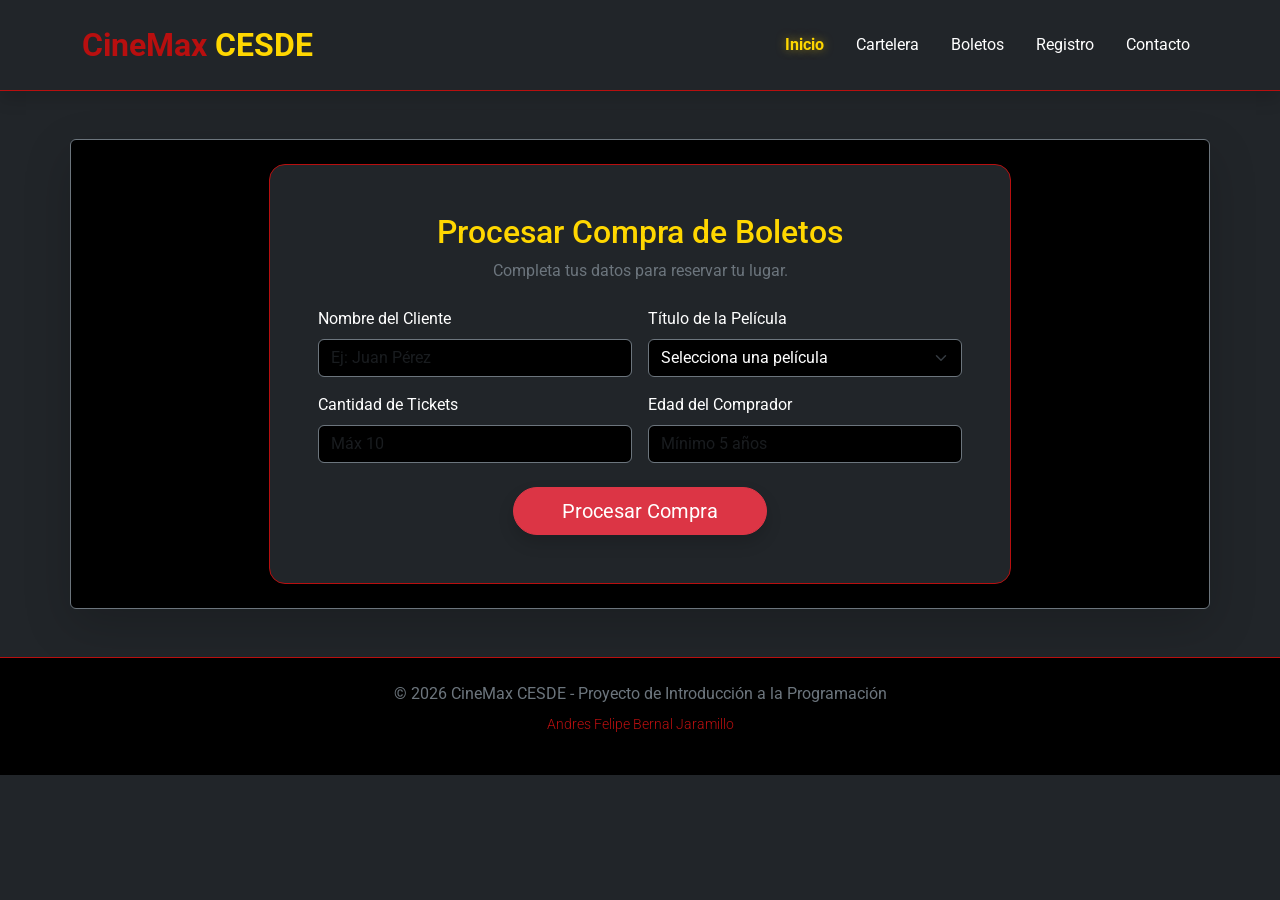
<file: boletos.html>
<!DOCTYPE html>
<html lang="es">
<head>
    <meta charset="UTF-8">
    <meta name="viewport" content="width=device-width, initial-scale=1.0">
    <title>CineMax CESDE - Inicio</title>
    <!-- Bootstrap CDN -->
    <link href="https://cdn.jsdelivr.net/npm/bootstrap@5.3.0/dist/css/bootstrap.min.css" rel="stylesheet">
    <!-- Google Fonts -->
    <link href="https://fonts.googleapis.com/css2?family=Roboto:wght@400;700&display=swap" rel="stylesheet">
    <!-- Custom CSS -->
    <link rel="stylesheet" href="style.css">
</head>
<body class="bg-dark text-white">
    <!-- Encabezado con Navegación -->
    <header class="navbar navbar-expand-lg shadow p-3 border-bottom border-danger">
        <nav class="container">
            <a href="index.html" class="navbar-brand text-danger fw-bold fs-2 m-0 text-decoration-none">CineMax <span class="text-warning">CESDE</span></a>
            <ul class="navbar-nav ms-auto flex-row gap-3">
                <li class="nav-item"><a class="nav-link text-warning" href="index.html">Inicio</a></li>
                <li class="nav-item"><a class="nav-link text-white" href="cartelera.html">Cartelera</a></li>
                <li class="nav-item"><a class="nav-link text-white" href="boletos.html">Boletos</a></li>
                <li class="nav-item"><a class="nav-link text-white" href="registro.html">Registro</a></li>
                <li class="nav-item"><a class="nav-link text-white" href="contacto.html">Contacto</a></li>
            </ul>
        </nav>
    </header>
    <!-- Contenido Principal -->
    <main class="container my-5 shadow-lg rounded p-4 bg-black border border-secondary">        
        <!-- Sección de Compra: Formulario -->
        <section id="compra" class="row justify-content-center">
            <article class="col-md-8 bg-dark p-5 rounded-4 shadow border border-danger">
                <header class="text-center mb-4">
                    <h2 class="text-warning">Procesar Compra de Boletos</h2>
                    <p class="text-secondary">Completa tus datos para reservar tu lugar.</p>
                </header>
                <form action="#" method="POST">
                    <section class="row g-3">
                        <aside class="col-md-6">
                            <label for="nombre" class="form-label">Nombre del Cliente</label>
                            <input type="text" id="nombre" name="nombre" class="form-control bg-black text-white border-secondary focus-danger" placeholder="Ej: Juan Pérez" required>
                        </aside>
                        <aside class="col-md-6">
                            <label for="pelicula" class="form-label">Título de la Película</label>
                            <select id="pelicula" name="pelicula" class="form-select bg-black text-white border-secondary focus-danger" required>
                                <option value="" selected disabled>Selecciona una película</option>
                                <option>El Mandaloria y Grogu</option>
                                <option>Michael</option>
                                <option>El Diablo Viste a la Moda</option>
                            </select>
                        </aside>
                        <aside class="col-md-6">
                            <label for="tickets" class="form-label">Cantidad de Tickets</label>
                            <input type="number" id="tickets" name="tickets" min="1" max="10" class="form-control bg-black text-white border-secondary focus-danger" placeholder="Máx 10" required>
                        </aside>

                        <aside class="col-md-6">
                            <label for="edad" class="form-label">Edad del Comprador</label>
                            <input type="number" id="edad" name="edad" min="5" class="form-control bg-black text-white border-secondary focus-danger" placeholder="Mínimo 5 años" required>
                        </aside>
                        <footer class="col-12 text-center mt-4">
                            <button type="submit" class="btn btn-danger btn-lg px-5 shadow rounded-pill hover-zoom">Procesar Compra</button>
                        </footer>
                    </section>
                </form>
            </article>
        </section>
    </main>
    <!-- Pie de Página -->
    <footer class="bg-black text-secondary py-4 text-center border-top border-danger">
        <p class="m-0">&copy; 2026 CineMax CESDE - Proyecto de Introducción a la Programación</p>
        <p class="small text-danger mt-2 fw-light">Andres Felipe Bernal Jaramillo</p>
    </footer>
    <!-- Bootstrap JS -->
    <script src="https://cdn.jsdelivr.net/npm/bootstrap@5.3.0/dist/js/bootstrap.bundle.min.js"></script>
</body>
</html>
</file>
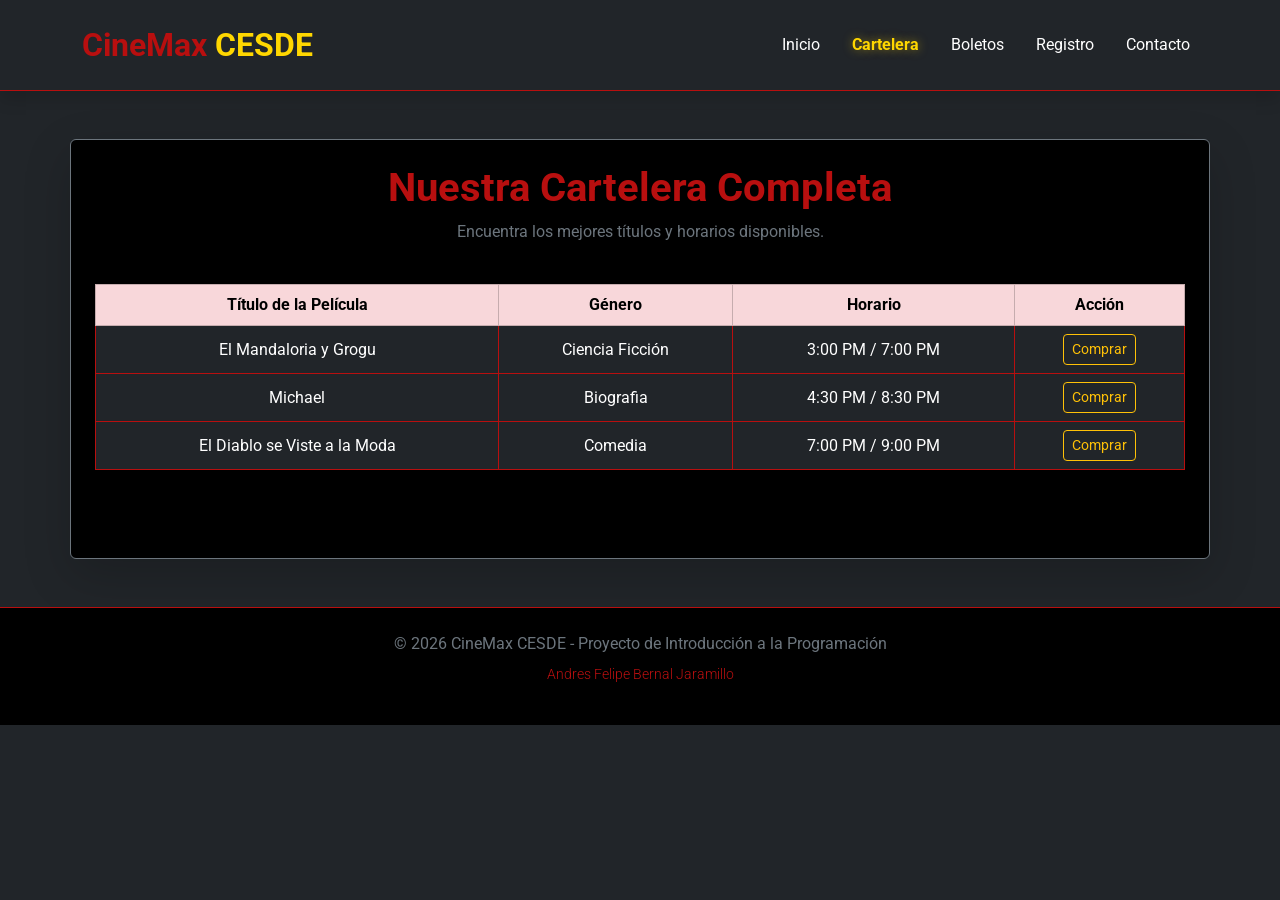
<file: cartelera.html>
<!DOCTYPE html>
<html lang="es">
<head>
    <meta charset="UTF-8">
    <meta name="viewport" content="width=device-width, initial-scale=1.0">
    <title>Cartelera - CineMax CESDE</title>
    <!-- Bootstrap CDN -->
    <link href="https://cdn.jsdelivr.net/npm/bootstrap@5.3.0/dist/css/bootstrap.min.css" rel="stylesheet">
    <!-- Google Fonts -->
    <link href="https://fonts.googleapis.com/css2?family=Roboto:wght@400;700&display=swap" rel="stylesheet">
    <!-- Custom CSS -->
    <link rel="stylesheet" href="style.css">
</head>
<body class="bg-dark text-white">

    <!-- Encabezado con Navegación -->
    <header class="navbar navbar-expand-lg shadow p-3 border-bottom border-danger">
        <nav class="container">
            <a href="index.html" class="navbar-brand text-danger fw-bold fs-2 m-0 text-decoration-none">CineMax <span class="text-warning">CESDE</span></a>
            <ul class="navbar-nav ms-auto flex-row gap-3">
                <li class="nav-item"><a class="nav-link text-white" href="index.html">Inicio</a></li>
                <li class="nav-item"><a class="nav-link text-warning" href="cartelera.html">Cartelera</a></li>
                <li class="nav-item"><a class="nav-link text-white" href="boletos.html">Boletos</a></li>
                <li class="nav-item"><a class="nav-link text-white" href="registro.html">Registro</a></li>
                <li class="nav-item"><a class="nav-link text-white" href="contacto.html">Contacto</a></li>
            </ul>
        </nav>
    </header>

    <!-- Contenido Principal -->
    <main class="container my-5 shadow-lg rounded p-4 bg-black border border-secondary">
        
        <!-- Sección de Cartelera: Tabla -->
        <section id="cartelera" class="row mb-5">
            <header class="col-12 mb-4 text-center">
                <h2 class="display-6 text-danger fw-bold">Nuestra Cartelera Completa</h2>
                <p class="text-secondary">Encuentra los mejores títulos y horarios disponibles.</p>
            </header>
            <article class="col-12">
                <table class="table table-dark table-hover table-bordered border-danger shadow text-center align-middle">
                    <thead class="table-danger text-dark">
                        <tr>
                            <th>Título de la Película</th>
                            <th>Género</th>
                            <th>Horario</th>
                            <th>Acción</th>
                        </tr>
                    </thead>
                    <tbody>
                        <tr>
                            <td>El Mandaloria y Grogu</td>
                            <td>Ciencia Ficción</td>
                            <td>3:00 PM / 7:00 PM</td>
                            <td><a href="boletos.html" class="btn btn-sm btn-outline-warning">Comprar</a></td>
                        </tr>
                        <tr>
                            <td>Michael</td>
                            <td>Biografia</td>
                            <td>4:30 PM / 8:30 PM</td>
                            <td><a href="boletos.html" class="btn btn-sm btn-outline-warning">Comprar</a></td>
                        </tr>
                        <tr>
                            <td>El Diablo se Viste a la Moda</td>
                            <td>Comedia</td>
                            <td>7:00 PM / 9:00 PM</td>
                            <td><a href="boletos.html" class="btn btn-sm btn-outline-warning">Comprar</a></td>
                        </tr>
                    </tbody>
                </table>
            </article>
        </section>

    </main>

    <!-- Pie de Página -->
    <footer class="bg-black text-secondary py-4 text-center border-top border-danger">
        <p class="m-0">&copy; 2026 CineMax CESDE - Proyecto de Introducción a la Programación</p>
        <p class="small text-danger mt-2 fw-light">Andres Felipe Bernal Jaramillo</p>
    </footer>

    <!-- Bootstrap JS  -->
    <script src="https://cdn.jsdelivr.net/npm/bootstrap@5.3.0/dist/js/bootstrap.bundle.min.js"></script>
</body>
</html>
</file>
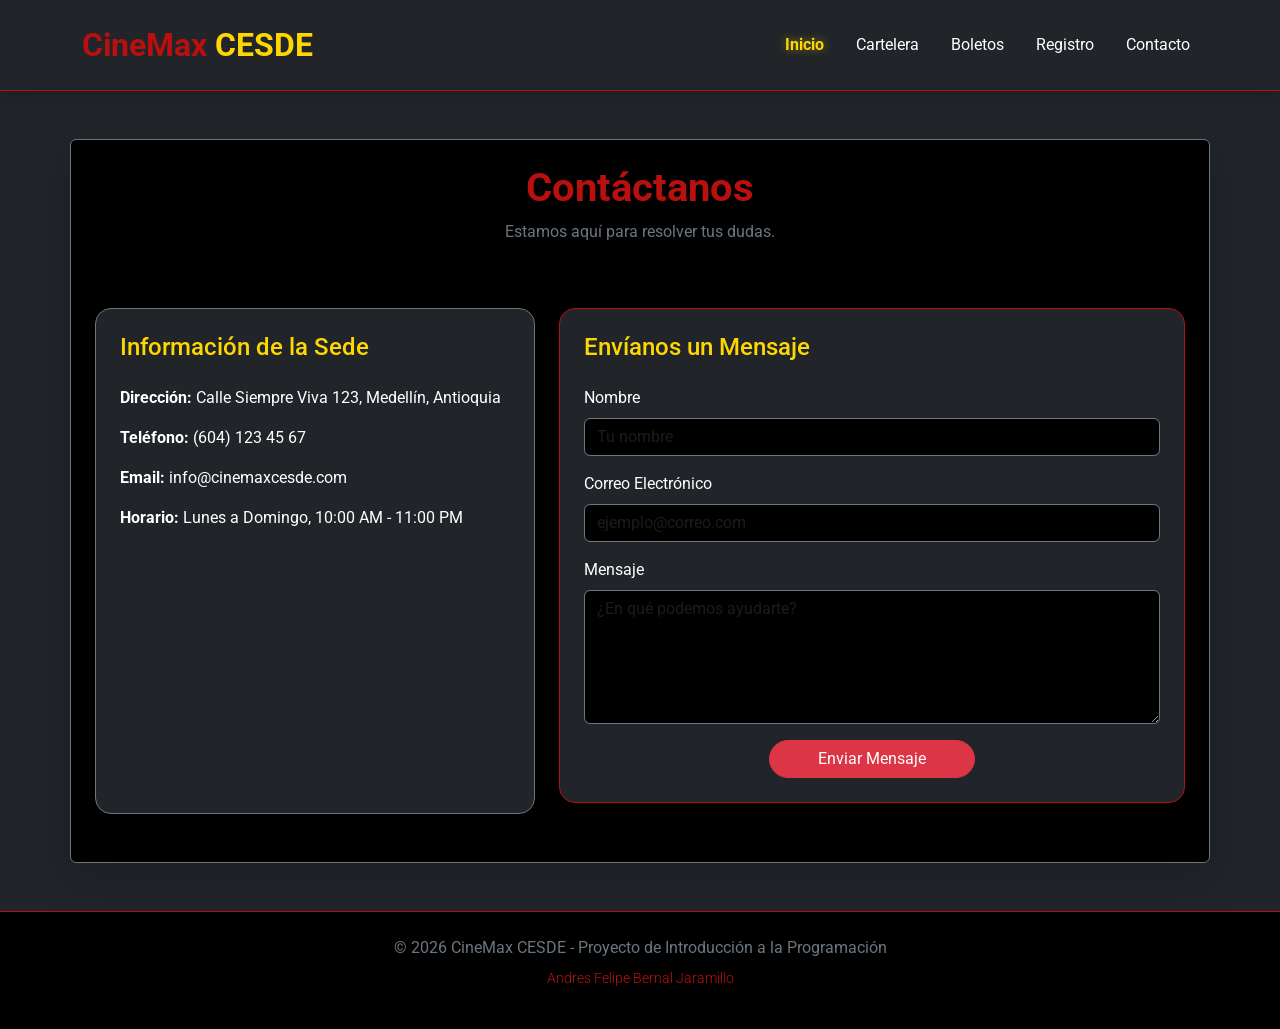
<file: contacto.html>
<!DOCTYPE html>
<html lang="es">
<head>
    <meta charset="UTF-8">
    <meta name="viewport" content="width=device-width, initial-scale=1.0">
    <title>CineMax CESDE - Inicio</title>
    <!-- Bootstrap CDN -->
    <link href="https://cdn.jsdelivr.net/npm/bootstrap@5.3.0/dist/css/bootstrap.min.css" rel="stylesheet">
    <!-- Google Fonts -->
    <link href="https://fonts.googleapis.com/css2?family=Roboto:wght@400;700&display=swap" rel="stylesheet">
    <!-- Custom CSS -->
    <link rel="stylesheet" href="style.css">
</head>
<body class="bg-dark text-white">
    <!-- Encabezado con Navegación -->
    <header class="navbar navbar-expand-lg shadow p-3 border-bottom border-danger">
        <nav class="container">
            <a href="index.html" class="navbar-brand text-danger fw-bold fs-2 m-0 text-decoration-none">CineMax <span class="text-warning">CESDE</span></a>
            <ul class="navbar-nav ms-auto flex-row gap-3">
                <li class="nav-item"><a class="nav-link text-warning" href="index.html">Inicio</a></li>
                <li class="nav-item"><a class="nav-link text-white" href="cartelera.html">Cartelera</a></li>
                <li class="nav-item"><a class="nav-link text-white" href="boletos.html">Boletos</a></li>
                <li class="nav-item"><a class="nav-link text-white" href="registro.html">Registro</a></li>
                <li class="nav-item"><a class="nav-link text-white" href="contacto.html">Contacto</a></li>
            </ul>
        </nav>
    </header>
    <!-- Contenido Principal -->
    <main class="container my-5 shadow-lg rounded p-4 bg-black border border-secondary">     
        <!-- Sección de Contacto -->
        <section id="contacto" class="row">
            <header class="col-12 mb-5 text-center">
                <h2 class="display-6 text-danger fw-bold">Contáctanos</h2>
                <p class="text-secondary">Estamos aquí para resolver tus dudas.</p>
            </header>
            <!-- Información de Contacto -->
            <article class="col-md-5 mb-4">
                <article class="bg-dark p-4 rounded-4 border border-secondary h-100">
                    <h3 class="text-warning h4 mb-4">Información de la Sede</h3>
                    <p><strong>Dirección:</strong> Calle Siempre Viva 123, Medellín, Antioquia</p>
                    <p><strong>Teléfono:</strong> (604) 123 45 67</p>
                    <p><strong>Email:</strong> info@cinemaxcesde.com</p>
                    <p><strong>Horario:</strong> Lunes a Domingo, 10:00 AM - 11:00 PM</p>
                    <figure class="mt-4 ratio ratio-16x9">
                        <iframe src="https://www.google.com/maps/embed?pb=!1m18!1m12!1m3!1d3966.066427382455!2d-75.568383!3d6.254308!2m3!1f0!2f0!3f0!3m2!1i1024!2i768!4f13.1!3m3!1m2!1s0x8e4428f7f5d5d5d5%3A0x5d5d5d5d5d5d5d5d!2sCESDE!5e0!3m2!1ses!2sco!4v1620000000000!5m2!1ses!2sco" style="border:0;" allowfullscreen="" loading="lazy"></iframe>
                    </figure>
                </article>
            </article>
            <!-- Formulario de Contacto -->
            <article class="col-md-7">
                <article class="bg-dark p-4 rounded-4 border border-danger">
                    <h3 class="text-warning h4 mb-4">Envíanos un Mensaje</h3>
                    <form action="#" method="POST">
                        <article class="mb-3">
                            <label for="cont-nombre" class="form-label">Nombre</label>
                            <input type="text" id="cont-nombre" class="form-control bg-black text-white border-secondary focus-danger" placeholder="Tu nombre" required>
                        </article>
                        <article class="mb-3">
                            <label for="cont-email" class="form-label">Correo Electrónico</label>
                            <input type="email" id="cont-email" class="form-control bg-black text-white border-secondary focus-danger" placeholder="ejemplo@correo.com" required>
                        </article>
                        <article class="mb-3">
                            <label for="cont-mensaje" class="form-label">Mensaje</label>
                            <textarea id="cont-mensaje" class="form-control bg-black text-white border-secondary focus-danger" rows="5" placeholder="¿En qué podemos ayudarte?" required></textarea>
                        </article>
                        <footer class="text-center">
                            <button type="submit" class="btn btn-danger px-5 rounded-pill hover-zoom">Enviar Mensaje</button>
                        </footer>
                    </form>
                </article>
            </article>
        </section>
    </main>
    <!-- Pie de Página -->
    <footer class="bg-black text-secondary py-4 text-center border-top border-danger">
        <p class="m-0">&copy; 2026 CineMax CESDE - Proyecto de Introducción a la Programación</p>
        <p class="small text-danger mt-2 fw-light">Andres Felipe Bernal Jaramillo</p>
    </footer>
    <!-- Bootstrap JS -->
    <script src="https://cdn.jsdelivr.net/npm/bootstrap@5.3.0/dist/js/bootstrap.bundle.min.js"></script>
</body>
</html>
</file>
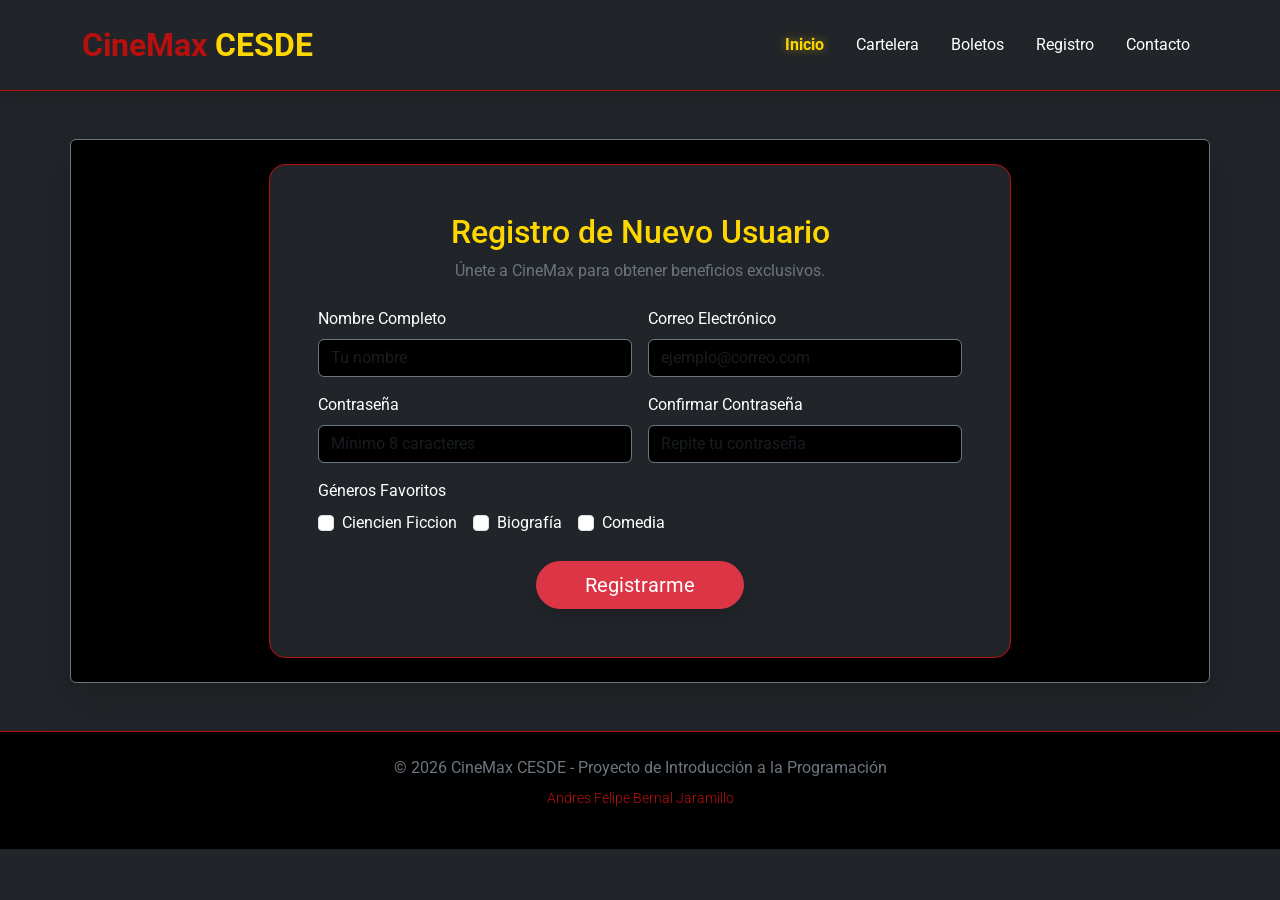
<file: registro.html>
<!DOCTYPE html>
<html lang="es">
<head>
    <meta charset="UTF-8">
    <meta name="viewport" content="width=device-width, initial-scale=1.0">
    <title>CineMax CESDE - Inicio</title>
    <!-- Bootstrap CDN -->
    <link href="https://cdn.jsdelivr.net/npm/bootstrap@5.3.0/dist/css/bootstrap.min.css" rel="stylesheet">
    <!-- Google Fonts -->
    <link href="https://fonts.googleapis.com/css2?family=Roboto:wght@400;700&display=swap" rel="stylesheet">
    <!-- Custom CSS -->
    <link rel="stylesheet" href="style.css">
</head>
<body class="bg-dark text-white">
    <!-- Encabezado con Navegación -->
    <header class="navbar navbar-expand-lg shadow p-3 border-bottom border-danger">
        <nav class="container">
            <a href="index.html" class="navbar-brand text-danger fw-bold fs-2 m-0 text-decoration-none">CineMax <span class="text-warning">CESDE</span></a>
            <ul class="navbar-nav ms-auto flex-row gap-3">
                <li class="nav-item"><a class="nav-link text-warning" href="index.html">Inicio</a></li>
                <li class="nav-item"><a class="nav-link text-white" href="cartelera.html">Cartelera</a></li>
                <li class="nav-item"><a class="nav-link text-white" href="boletos.html">Boletos</a></li>
                <li class="nav-item"><a class="nav-link text-white" href="registro.html">Registro</a></li>
                <li class="nav-item"><a class="nav-link text-white" href="contacto.html">Contacto</a></li>
            </ul>
        </nav>
    </header>
    <!-- Contenido Principal -->
    <main class="container my-5 shadow-lg rounded p-4 bg-black border border-secondary">        
        <!-- Sección de Registro: Formulario -->
        <section id="registro" class="row justify-content-center">
            <article class="col-md-8 bg-dark p-5 rounded-4 shadow border border-danger">
                <header class="text-center mb-4">
                    <h2 class="text-warning">Registro de Nuevo Usuario</h2>
                    <p class="text-secondary">Únete a CineMax para obtener beneficios exclusivos.</p>
                </header>
                <form action="#" method="POST">
                    <section class="row g-3">
                        <aside class="col-md-6">
                            <label for="reg-nombre" class="form-label">Nombre Completo</label>
                            <input type="text" id="reg-nombre" name="nombre" class="form-control bg-black text-white border-secondary focus-danger" placeholder="Tu nombre" required>
                        </aside>
                        
                        <aside class="col-md-6">
                            <label for="reg-email" class="form-label">Correo Electrónico</label>
                            <input type="email" id="reg-email" name="email" class="form-control bg-black text-white border-secondary focus-danger" placeholder="ejemplo@correo.com" required>
                        </aside>

                        <aside class="col-md-6">
                            <label for="reg-pass" class="form-label">Contraseña</label>
                            <input type="password" id="reg-pass" name="password" class="form-control bg-black text-white border-secondary focus-danger" placeholder="Mínimo 8 caracteres" minlength="8" required>
                        </aside>

                        <aside class="col-md-6">
                            <label for="reg-pass-confirm" class="form-label">Confirmar Contraseña</label>
                            <input type="password" id="reg-pass-confirm" name="password_confirm" class="form-control bg-black text-white border-secondary focus-danger" placeholder="Repite tu contraseña" required>
                        </aside>

                        <aside class="col-12">
                            <label for="intereses" class="form-label">Géneros Favoritos</label>
                            <article class="d-flex flex-wrap gap-3">
                                <article class="form-check">
                                    <input class="form-check-input" type="checkbox" value="accion" id="check-accion">
                                    <label class="form-check-label" for="check-accion">Ciencien Ficcion</label>
                                </article>
                                <article class="form-check">
                                    <input class="form-check-input" type="checkbox" value="drama" id="check-drama">
                                    <label class="form-check-label" for="check-drama">Biografía</label>
                                </article>
                                <article class="form-check">
                                    <input class="form-check-input" type="checkbox" value="comedia" id="check-comedia">
                                    <label class="form-check-label" for="check-comedia">Comedia</label>
                                </article>
                            </article>
                        </aside>

                        <footer class="col-12 text-center mt-4">
                            <button type="submit" class="btn btn-danger btn-lg px-5 shadow rounded-pill hover-zoom">Registrarme</button>
                        </footer>
                    </section>
                </form>
            </article>
        </section>
    </main>
    <!-- Pie de Página -->
    <footer class="bg-black text-secondary py-4 text-center border-top border-danger">
        <p class="m-0">&copy; 2026 CineMax CESDE - Proyecto de Introducción a la Programación</p>
        <p class="small text-danger mt-2 fw-light">Andres Felipe Bernal Jaramillo</p>
    </footer>
    <!-- Bootstrap JS -->
    <script src="https://cdn.jsdelivr.net/npm/bootstrap@5.3.0/dist/js/bootstrap.bundle.min.js"></script>
</body>
</html>
</file>
<file: style.css>
/* Configuración General y Tipografía */
body {
    font-family: 'Roboto', Arial, sans-serif;
    background-color: #1A1A1A; /* Gris Oscuro Principal */
    color: #FFFFFF;
    margin: 0;
    padding: 0;
}

/* Colores de Acento y Temática */
.text-danger { color: #B80F0F !important; } /* Rojo Intenso */
.text-warning { color: #FFD700 !important; } /* Amarillo Suave / Dorado */
.bg-black { background-color: #000000 !important; }
.border-danger { border-color: #B80F0F !important; }

/* Estilos de Contenedor con Flexbox */
main.container {
    display: flex;
    flex-direction: column;
    gap: 30px;
    transition: all 0.3s ease;
}

/* Efectos de Interactividad (Pseudoclases) */
.hover-effect:hover {
    transform: scale(1.02);
    box-shadow: 0 10px 20px rgba(184, 15, 15, 0.5);
    filter: brightness(1.1);
    cursor: pointer;
}

.hover-zoom:hover {
    transform: translateY(-3px);
    background-color: #d61212 !important;
    box-shadow: 0 5px 15px rgba(184, 15, 15, 0.4);
}

.btn:active {
    transform: scale(0.95);
}

.nav-link.text-warning {
    font-weight: bold;
    text-shadow: 0 0 10px rgba(255, 215, 0, 0.5);
}

/* Personalización de Inputs */
.focus-danger:focus {
    background-color: #111 !important;
    color: white !important;
    border-color: #B80F0F !important;
    box-shadow: 0 0 8px rgba(184, 15, 15, 0.5);
}

/* Diseño de la Tabla */
.table-hover tbody tr:hover {
    background-color: rgba(184, 15, 15, 0.1) !important;
    color: #FFD700 !important;
    transition: background 0.2s;
}

/* Media Query para Dispositivos Móviles */
@media (max-width: 768px) {
    /* Deshabilitar o cambiar comportamiento de flexbox en móvil */
    main.container {
        display: block; /* Cambia de flex a bloque para flujo vertical natural */
        padding: 15px !important;
    }

    .row {
        flex-direction: column; /* Asegura que las filas de Bootstrap se apilen verticalmente */
    }

    h1 {
        font-size: 1.5rem !important;
    }

    .display-6 {
        font-size: 1.25rem !important;
    }
}

/* Estilos adicionales para simular la "Pantalla de Cine" */
section#cartelera::before {
    content: "";
    display: block;
    height: 10px;
    background: linear-gradient(to right, transparent, #B80F0F, transparent);
    margin-bottom: 20px;
    border-radius: 50%;
}
</file>
